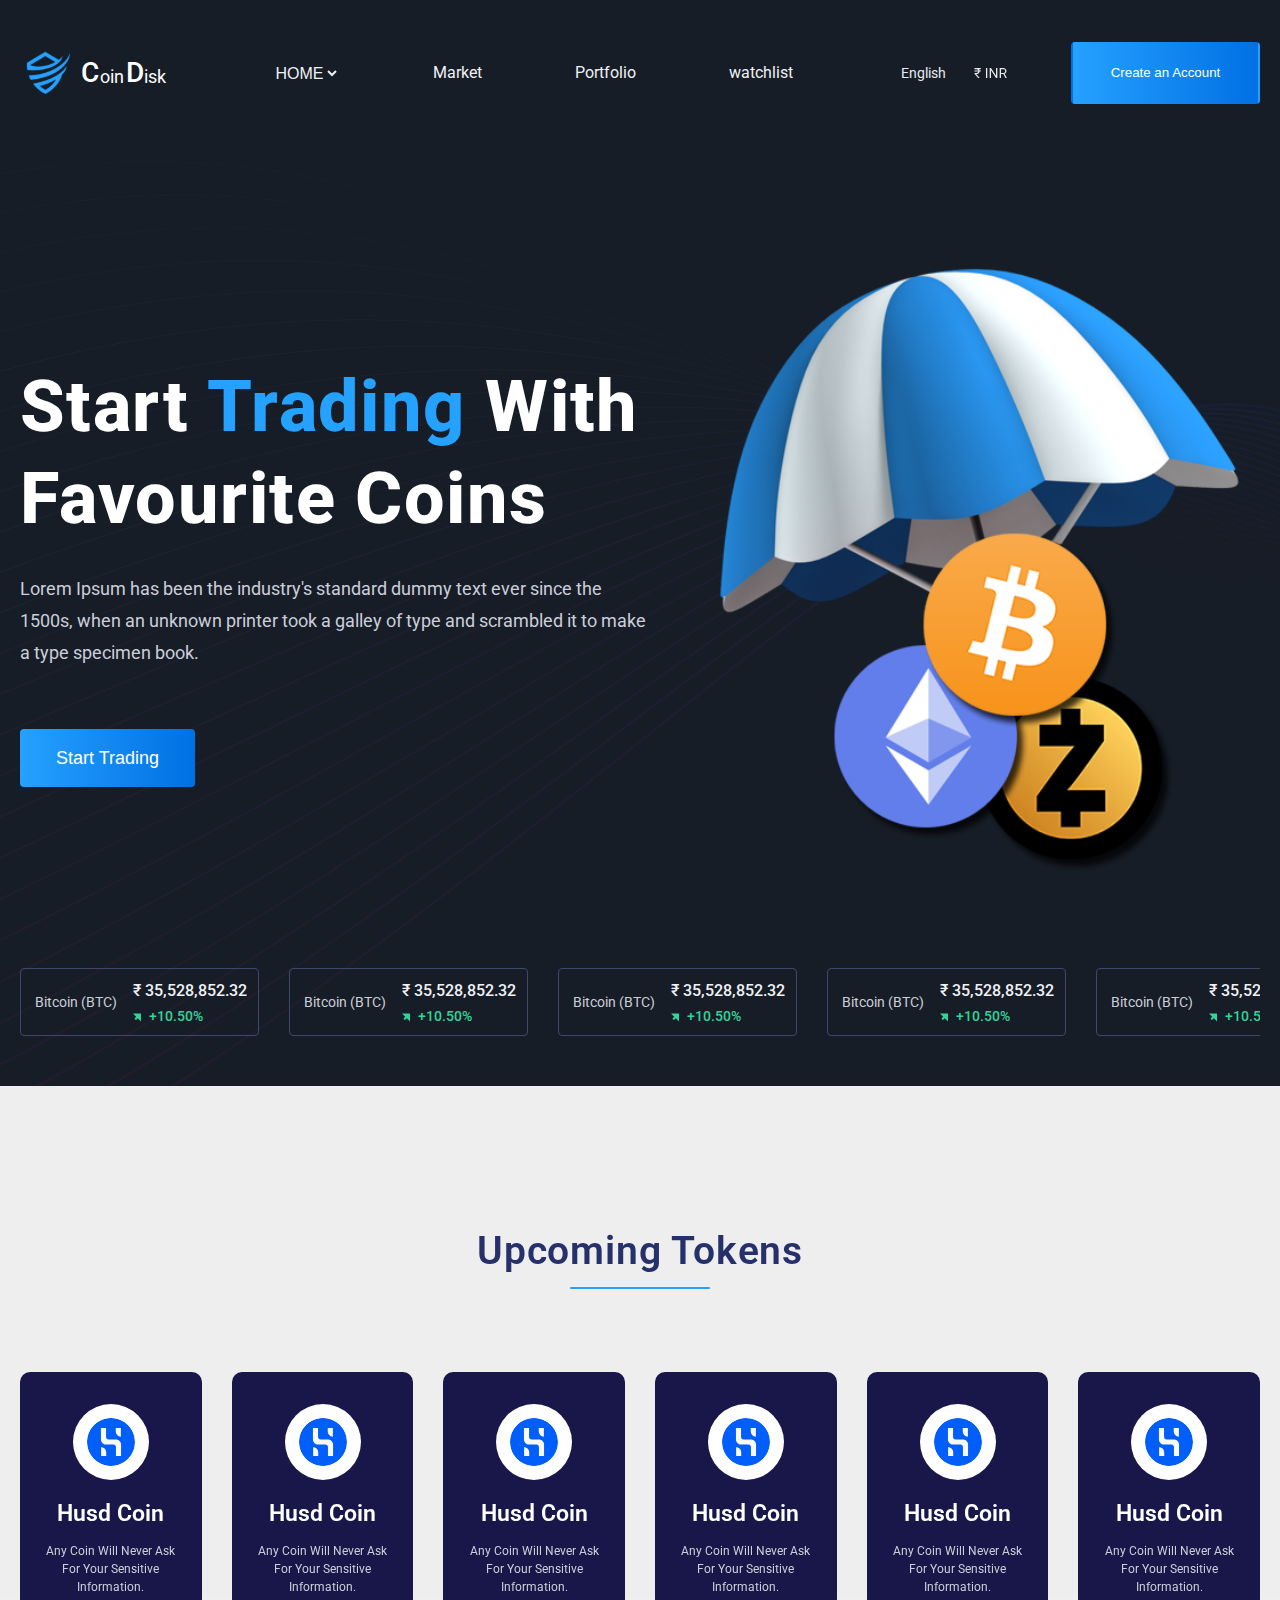
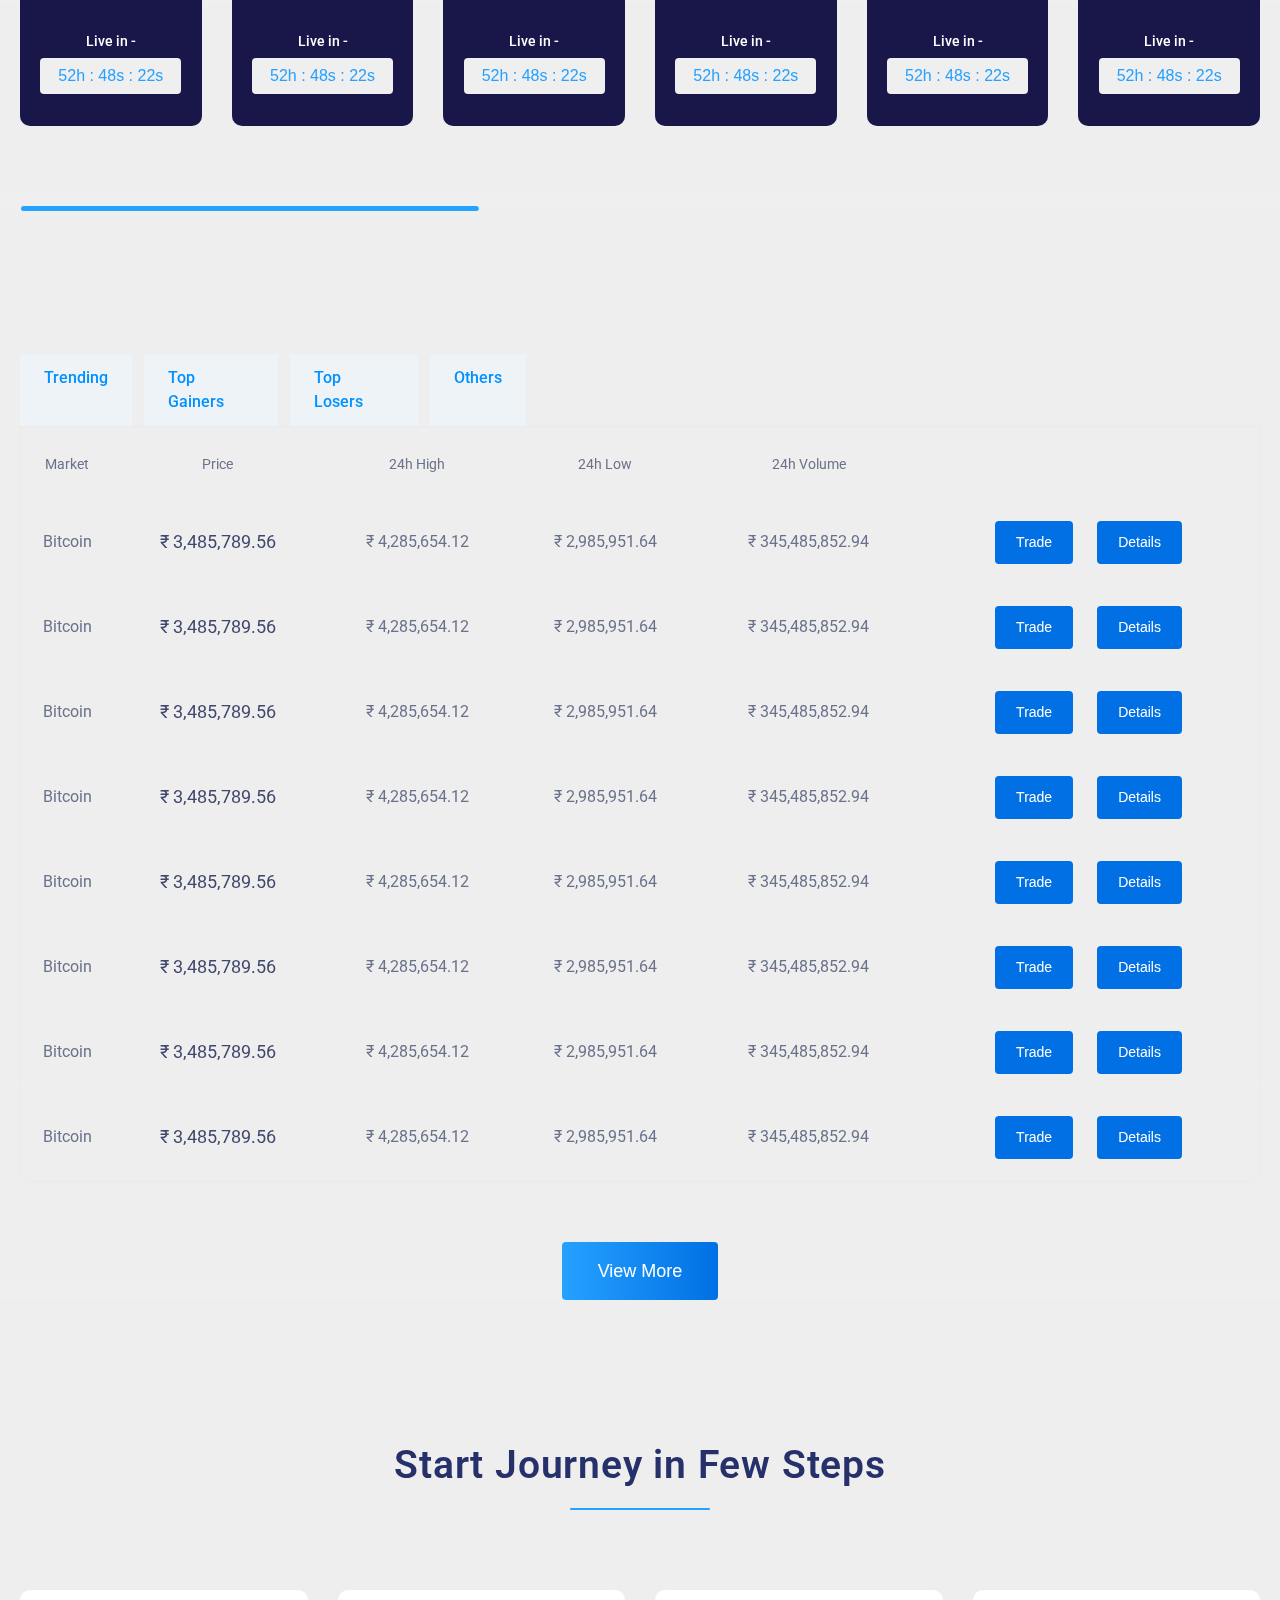
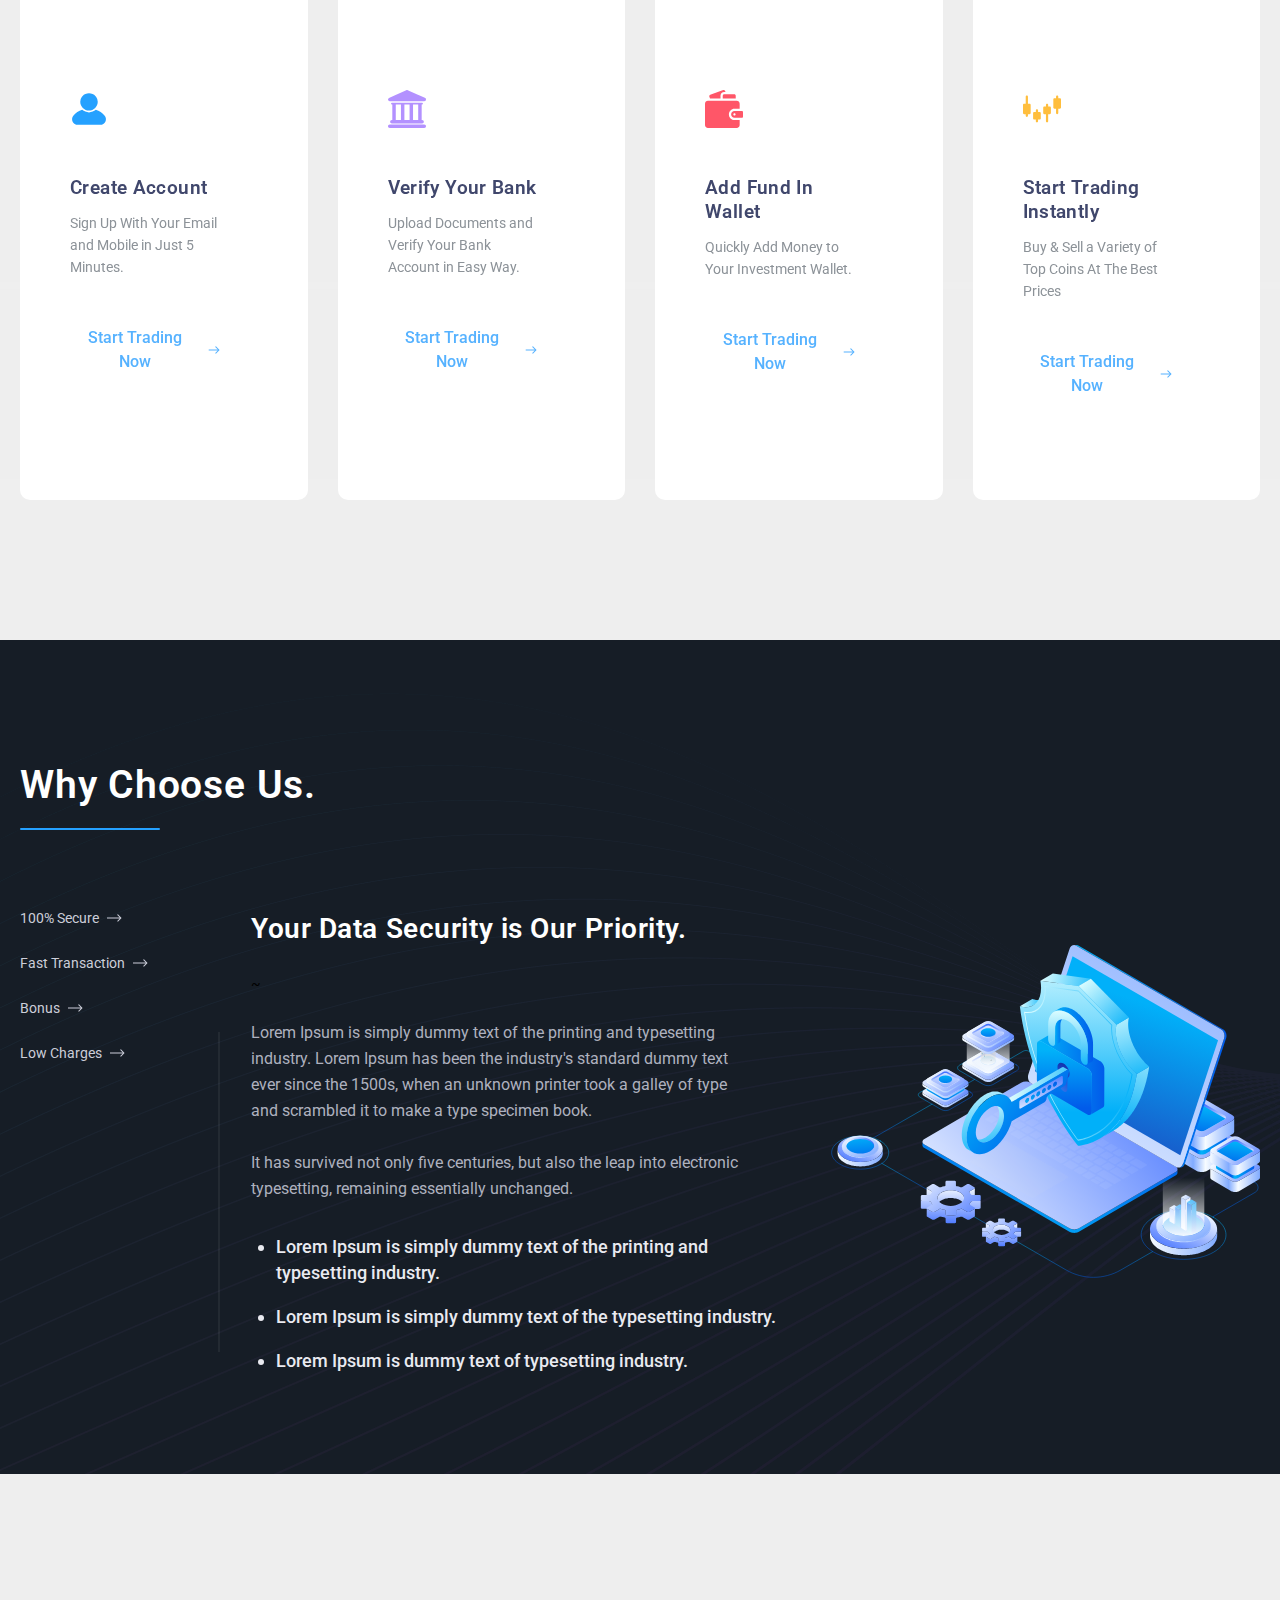
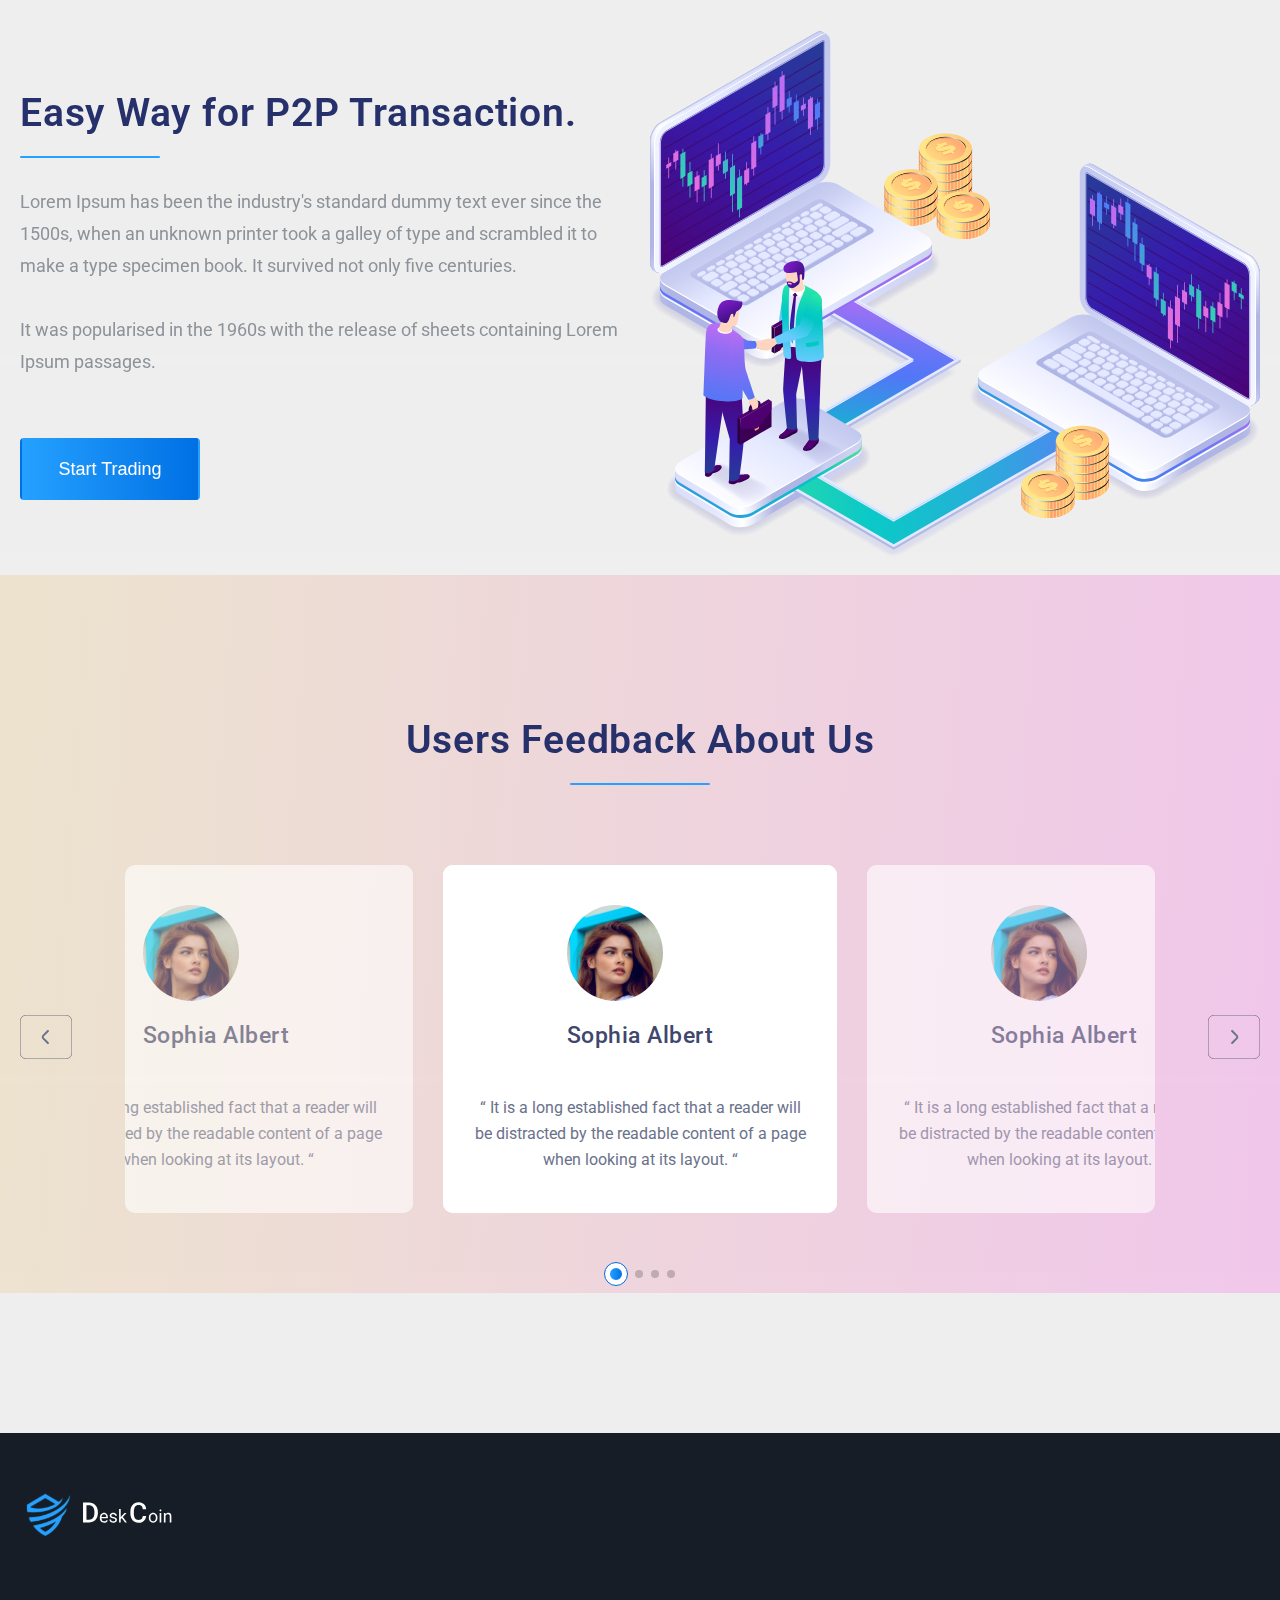
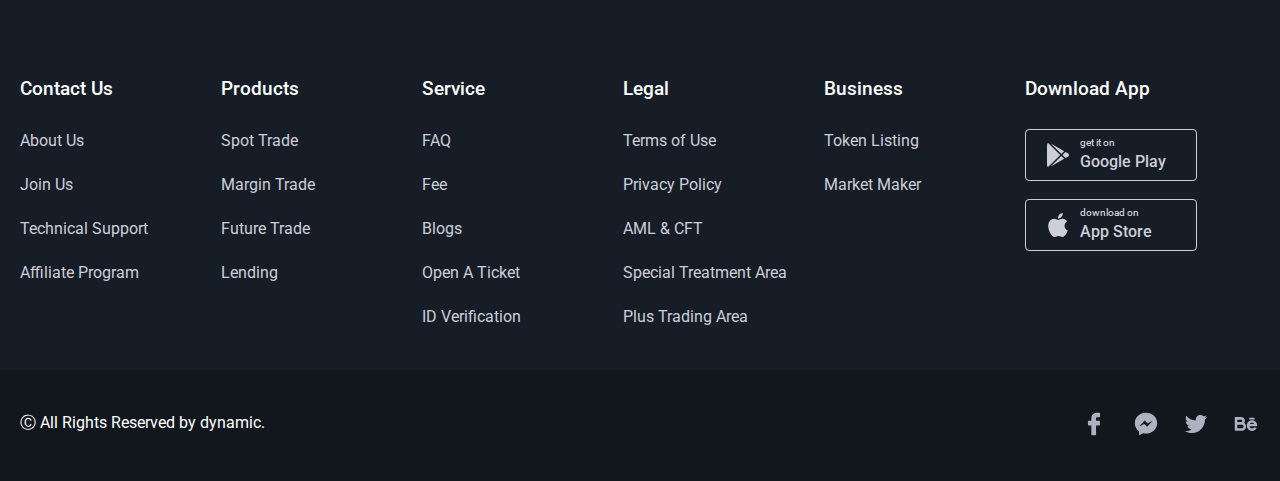
<file: index.html>
<!DOCTYPE html>
<html lang="en">
  <head>
    <meta charset="UTF-8" />
    <meta name="viewport" content="width=device-width, initial-scale=1.0" />
    <title>coin disk</title>
    <link rel="stylesheet" href="./style.css" />
    <link rel="icon" href="./images/coindisk-logo.svg" />
    <link rel="preconnect" href="https://fonts.googleapis.com" />
    <link rel="preconnect" href="https://fonts.gstatic.com" crossorigin />
    <link
      href="https://fonts.googleapis.com/css2?family=Roboto:ital,wght@0,100;0,300;0,400;0,500;0,700;0,900;1,100;1,300;1,400;1,500;1,700;1,900&display=swap"
      rel="stylesheet"
    />
    <link
      rel="stylesheet"
      href="https://cdn.jsdelivr.net/npm/swiper@11/swiper-bundle.min.css"
    />
  </head>

  <body>
    <div class="maincontainer">
      <div class="mainbackground">
        <section class="header">
          <div class="container">
            <nav class="headercontent">
              <div class="logo-frame">
                <div class="logoframe">
                  <img src="./images/coindisk-logo.svg" alt="image" />
                  <div class="logotext">
                    <div class="logotext00">
                      <p class="logotext01">C</p>
                      <p class="logotext1">oin</p>
                    </div>
                    <div class="logotext00">
                      <p class="logotext01">D</p>
                      <p class="logotext1">isk</p>
                    </div>
                  </div>
                </div>
              </div>

              <div class="logo">
                <select class="home-icon" id="HOME">
                  <option value="HOME">HOME</option>
                  <option value="saab">A</option>
                  <option value="opel">B</option>
                  <option value="audi">C</option>
                </select>
                <a href="#">Market</a>
                <a href="#">Portfolio</a>
                <a href="#">watchlist</a>
              </div>
              <div class="Users">
                <div class="currency">
                  <p class="currency-name">English</p>
                  <img
                    class="currency-name1"
                    src="./images/₹ INR.svg"
                    alt="INRlogo"
                  />
                </div>
                <button class="creatbutton">Create an Account</button>
              </div>

              <div class="sidemenubar">
                <img
                  class="search"
                  src="./images/search-icon.svg"
                  alt="search"
                />
                <div class="group70icon">
                  <img
                    class="group70"
                    src="./images/Component 5.svg"
                    alt="Component"
                  />
                </div>
              </div>
            </nav>
          </div>
        </section>
      </div>

      <!-- maintext ------------------------------------------------------------------------------------------------------------------>

      <div class="container">
        <div class="maincontant">
          <div class="heading1">
            <div class="textmain">
              <div class="text00">
                <p class="text01">
                  Start <span class="trading">Trading</span> With Favourite
                  Coins
                </p>
                <p class="text02">
                  Lorem Ipsum has been the industry's standard dummy text ever
                  since the 1500s, when an unknown printer took a galley of type
                  and scrambled it to make a type specimen book.
                </p>
                <div class="text02responsive">
                  <p>
                    Lorem Ipsum has been the industry's standard dummy text ever
                    since the 1500s, when an unknown printer took a galley.
                  </p>
                </div>
              </div>
              <div class="CTA1">
                <button class="ctastart">Start Trading</button>
              </div>
            </div>
            <div class="pngegg">
              <img src="./images/main-photo.svg" alt="photo" />
            </div>
          </div>
        </div>
      </div>

      <!-- bitcoin --------------------------------------------------------------------------------------------------->

      <div class="container">
        <div class="cards">
          <div class="cardmain">
            <p class="Tbitcoin">Bitcoin (BTC)</p>
            <div class="frame">
              <p class="amount">₹ 35,528,852.32</p>
              <div class="frame1">
                <div class="CombinedShape">
                  <img src="./images/Combined Shape.svg" alt="CombinedShape" />
                </div>
                <div class="text000">
                  <p class="text12">+10.50%</p>
                </div>
              </div>
            </div>
          </div>

          <div class="cardmain">
            <p class="Tbitcoin">Bitcoin (BTC)</p>
            <div class="frame">
              <p class="amount">₹ 35,528,852.32</p>
              <div class="frame1">
                <div class="CombinedShape">
                  <img src="./images/Combined Shape.svg" alt="CombinedShape" />
                </div>
                <div class="text000">
                  <p class="text12">+10.50%</p>
                </div>
              </div>
            </div>
          </div>

          <div class="cardmain">
            <p class="Tbitcoin">Bitcoin (BTC)</p>
            <div class="frame">
              <p class="amount">₹ 35,528,852.32</p>
              <div class="frame1">
                <div class="CombinedShape">
                  <img src="./images/Combined Shape.svg" alt="CombinedShape" />
                </div>
                <div class="text000">
                  <p class="text12">+10.50%</p>
                </div>
              </div>
            </div>
          </div>

          <div class="cardmain">
            <p class="Tbitcoin">Bitcoin (BTC)</p>
            <div class="frame">
              <p class="amount">₹ 35,528,852.32</p>
              <div class="frame1">
                <div class="CombinedShape">
                  <img src="./images/Combined Shape.svg" alt="CombinedShape" />
                </div>
                <div class="text000">
                  <p class="text12">+10.50%</p>
                </div>
              </div>
            </div>
          </div>

          <div class="cardmain">
            <p class="Tbitcoin">Bitcoin (BTC)</p>
            <div class="frame">
              <p class="amount">₹ 35,528,852.32</p>
              <div class="frame1">
                <div class="CombinedShape">
                  <img src="./images/Combined Shape.svg" alt="CombinedShape" />
                </div>
                <div class="text000">
                  <p class="text12">+10.50%</p>
                </div>
              </div>
            </div>
          </div>

          <div class="cardmain">
            <p class="Tbitcoin">Bitcoin (BTC)</p>
            <div class="frame">
              <p class="amount">₹ 35,528,852.32</p>
              <div class="frame1">
                <div class="CombinedShape">
                  <img src="./images/Combined Shape.svg" alt="CombinedShape" />
                </div>
                <div class="text000">
                  <p class="text12">+10.50%</p>
                </div>
              </div>
            </div>
          </div>
        </div>
      </div>
    </div>

    <!-- upcoming ---------------------------------------------------------------------------------------------------------->

    <div class="contant">
      <div class="container">
        <div class="headtext">
          <p class="upcomingtext">Upcoming Tokens</p>
          <img class="upline" src="./images/Line87.svg" alt="line87" />
        </div>
        <div class="cards1">
          <div class="bgphoto">
            <div class="cardsinformation">
              <img
                class="card-logo"
                src="./images/./cards-logo.svg"
                alt="card-logo"
              />
              <div class="husd-coin">
                <p class="husd-coin-head">Husd Coin</p>
                <p class="husd-coin-text">
                  Any Coin Will Never Ask For Your Sensitive Information.
                </p>
              </div>
            </div>
            <div class="live">
              <p class="textlive">Live in -</p>
              <button class="time">52h : 48s : 22s</button>
            </div>
          </div>

          <div class="bgphoto">
            <div class="cardsinformation">
              <img
                class="card-logo"
                src="./images/cards-logo.svg"
                alt="card-logo"
              />
              <div class="husd-coin">
                <p class="husd-coin-head">Husd Coin</p>
                <p class="husd-coin-text">
                  Any Coin Will Never Ask For Your Sensitive Information.
                </p>
              </div>
            </div>
            <div class="live">
              <p class="textlive">Live in -</p>
              <button class="time">52h : 48s : 22s</button>
            </div>
          </div>

          <div class="bgphoto">
            <div class="cardsinformation">
              <img
                class="card-logo"
                src="./images/cards-logo.svg"
                alt="card-logo"
              />
              <div class="husd-coin">
                <p class="husd-coin-head">Husd Coin</p>
                <p class="husd-coin-text">
                  Any Coin Will Never Ask For Your Sensitive Information.
                </p>
              </div>
            </div>
            <div class="live">
              <p class="textlive">Live in -</p>
              <button class="time">52h : 48s : 22s</button>
            </div>
          </div>

          <div class="bgphoto">
            <div class="cardsinformation">
              <img
                class="card-logo"
                src="./images/cards-logo.svg"
                alt="card-logo"
              />
              <div class="husd-coin">
                <p class="husd-coin-head">Husd Coin</p>
                <p class="husd-coin-text">
                  Any Coin Will Never Ask For Your Sensitive Information.
                </p>
              </div>
            </div>
            <div class="live">
              <p class="textlive">Live in -</p>
              <button class="time">52h : 48s : 22s</button>
            </div>
          </div>

          <div class="bgphoto">
            <div class="cardsinformation">
              <img
                class="card-logo"
                src="./images/cards-logo.svg"
                alt="card-logo"
              />
              <div class="husd-coin">
                <p class="husd-coin-head">Husd Coin</p>
                <p class="husd-coin-text">
                  Any Coin Will Never Ask For Your Sensitive Information.
                </p>
              </div>
            </div>
            <div class="live">
              <p class="textlive">Live in -</p>
              <button class="time">52h : 48s : 22s</button>
            </div>
          </div>

          <div class="bgphoto">
            <div class="cardsinformation">
              <img
                class="card-logo"
                src="./images/cards-logo.svg"
                alt="card-logo"
              />
              <div class="husd-coin">
                <p class="husd-coin-head">Husd Coin</p>
                <p class="husd-coin-text">
                  Any Coin Will Never Ask For Your Sensitive Information.
                </p>
              </div>
            </div>
            <div class="live">
              <p class="textlive">Live in -</p>
              <button class="time">52h : 48s : 22s</button>
            </div>
          </div>
        </div>

        <img class="slider-icon" src="./images/Slider.svg" alt="" />
      </div>
    </div>

    <!-- trending ---------------------------------------------------------------------------------------------------------->

    <div class="contant">
      <div class="container">
        <div class="titles">
          <div class="title1">
            <p>Trending</p>
          </div>
          <div class="title1">
            <p>Top Gainers</p>
          </div>
          <div class="title1">
            <p>Top Losers</p>
          </div>
          <div class="title01">
            <p>Others</p>
          </div>
        </div>

        <table class="maintext">
          <tr class="tablecard1">
            <th class="heading01">Market</th>
            <th class="heading01">Price</th>
            <th class="heading01">24h High</th>
            <th class="heading01">24h Low</th>
            <th class="heading01">24h Volume</th>
          </tr>

          <tr class="tablecards">
            <td class="bitcoin">Bitcoin</td>
            <td class="data-price">₹ 3,485,789.56</td>
            <td class="data-24h">₹ 4,285,654.12</td>
            <td class="data-low">₹ 2,985,951.64</td>
            <td class="data-volume">₹ 345,485,852.94</td>
            <td class="buttons">
              <button class="tradebutton">Trade</button>
              <button class="Detailsbutton">Details</button>
            </td>
          </tr>

          <tr class="tablecards">
            <td class="bitcoin">Bitcoin</td>
            <td class="data-price">₹ 3,485,789.56</td>
            <td class="data-24h">₹ 4,285,654.12</td>
            <td class="data-low">₹ 2,985,951.64</td>
            <td class="data-volume">₹ 345,485,852.94</td>
            <td class="buttons">
              <button class="tradebutton">Trade</button>
              <button class="Detailsbutton">Details</button>
            </td>
          </tr>

          <tr class="tablecards">
            <td class="bitcoin">Bitcoin</td>
            <td class="data-price">₹ 3,485,789.56</td>
            <td class="data-24h">₹ 4,285,654.12</td>
            <td class="data-low">₹ 2,985,951.64</td>
            <td class="data-volume">₹ 345,485,852.94</td>
            <td class="buttons">
              <button class="tradebutton">Trade</button>
              <button class="Detailsbutton">Details</button>
            </td>
          </tr>

          <tr class="tablecards">
            <td class="bitcoin">Bitcoin</td>
            <td class="data-price">₹ 3,485,789.56</td>
            <td class="data-24h">₹ 4,285,654.12</td>
            <td class="data-low">₹ 2,985,951.64</td>
            <td class="data-volume">₹ 345,485,852.94</td>
            <td class="buttons">
              <button class="tradebutton">Trade</button>
              <button class="Detailsbutton">Details</button>
            </td>
          </tr>

          <tr class="tablecards">
            <td class="bitcoin">Bitcoin</td>
            <td class="data-price">₹ 3,485,789.56</td>
            <td class="data-24h">₹ 4,285,654.12</td>
            <td class="data-low">₹ 2,985,951.64</td>
            <td class="data-volume">₹ 345,485,852.94</td>
            <td class="buttons">
              <button class="tradebutton">Trade</button>
              <button class="Detailsbutton">Details</button>
            </td>
          </tr>

          <tr class="tablecards">
            <td class="bitcoin">Bitcoin</td>
            <td class="data-price">₹ 3,485,789.56</td>
            <td class="data-24h">₹ 4,285,654.12</td>
            <td class="data-low">₹ 2,985,951.64</td>
            <td class="data-volume">₹ 345,485,852.94</td>
            <td class="buttons">
              <button class="tradebutton">Trade</button>
              <button class="Detailsbutton">Details</button>
            </td>
          </tr>

          <tr class="tablecards">
            <td class="bitcoin">Bitcoin</td>
            <td class="data-price">₹ 3,485,789.56</td>
            <td class="data-24h">₹ 4,285,654.12</td>
            <td class="data-low">₹ 2,985,951.64</td>
            <td class="data-volume">₹ 345,485,852.94</td>
            <td class="buttons">
              <button class="tradebutton">Trade</button>
              <button class="Detailsbutton">Details</button>
            </td>
          </tr>

          <tr class="tablecards">
            <td class="bitcoin">Bitcoin</td>
            <td class="data-price">₹ 3,485,789.56</td>
            <td class="data-24h">₹ 4,285,654.12</td>
            <td class="data-low">₹ 2,985,951.64</td>
            <td class="data-volume">₹ 345,485,852.94</td>
            <td class="buttons">
              <button class="tradebutton">Trade</button>
              <button class="Detailsbutton">Details</button>
            </td>
          </tr>
        </table>

        <table style="width: 100%" class="maintext-res">
          <tr>
            <th class="heading01">Name/Price</th>
            <th class="heading01">24h Change</th>
            <th class="heading01">24h Volume</th>
          </tr>

          <tr class="tablecards1">
            <td class="price-update">
              <div class="bitcoin">Bitcoin</div>
              <div class="data-name">₹ 3,485,789.56</div>
            </td>
            <td class="data-24h">₹ 4,285,654.12</td>
            <td class="data-volume">₹ 36,485,852.94</td>
          </tr>

          <tr class="tablecards1">
            <td class="price-update">
              <div class="bitcoin">Bitcoin</div>
              <div class="data-name">₹ 3,485,789.56</div>
            </td>
            <td class="data-24h">₹ 4,285,654.12</td>
            <td class="data-volume">₹ 36,485,852.94</td>
          </tr>

          <tr class="tablecards1">
            <td class="price-update">
              <div class="bitcoin">Bitcoin</div>
              <div class="data-name">₹ 3,485,789.56</div>
            </td>
            <td class="data-24h">₹ 4,285,654.12</td>
            <td class="data-volume">₹ 36,485,852.94</td>
          </tr>

          <tr class="tablecards1">
            <td class="price-update">
              <div class="bitcoin">Bitcoin</div>
              <div class="data-name">₹ 3,485,789.56</div>
            </td>
            <td class="data-24h">₹ 4,285,654.12</td>
            <td class="data-volume">₹ 36,485,852.94</td>
          </tr>

          <tr class="tablecards1">
            <td class="price-update">
              <div class="bitcoin">Bitcoin</div>
              <div class="data-name">₹ 3,485,789.56</div>
            </td>
            <td class="data-24h">₹ 4,285,654.12</td>
            <td class="data-volume">₹ 36,485,852.94</td>
          </tr>

          <tr class="tablecards1">
            <td class="price-update">
              <div class="bitcoin">Bitcoin</div>
              <div class="data-name">₹ 3,485,789.56</div>
            </td>
            <td class="data-24h">₹ 4,285,654.12</td>
            <td class="data-volume">₹ 36,485,852.94</td>
          </tr>

          <tr class="tablecards1">
            <td class="price-update">
              <div class="bitcoin">Bitcoin</div>
              <div class="data-name">₹ 3,485,789.56</div>
            </td>
            <td class="data-24h">₹ 4,285,654.12</td>
            <td class="data-volume">₹ 36,485,852.94</td>
          </tr>

          <tr class="tablecards1">
            <td class="price-update">
              <div class="bitcoin">Bitcoin</div>
              <div class="data-name">₹ 3,485,789.56</div>
            </td>
            <td class="data-24h">₹ 4,285,654.12</td>
            <td class="data-volume">₹ 36,485,852.94</td>
          </tr>
        </table>

        <div class="viewbutton">
          <button class="viewmore">View More</button>
        </div>
      </div>
    </div>

    <!-- startjourney ---------------------------------------------------------------------------------------------------->

    <div class="contant">
      <div class="container">
        <div class="steps">
          <p class="step">Start Journey in Few Steps</p>
          <img class="step2" src="./images/Line87.svg" alt="line87" />
        </div>
        <div class="crad01">
          <div class="frame01">
            <div class="frame362">
              <img class="heroimg" src="./images/contact-icon.svg" alt="icon" />
              <div class="Creat">
                <div>
                  <p class="creatacount">Create Account</p>
                  <p class="creatacount1">Create Account</p>
                </div>
                <div>
                  <p class="sign">
                    Sign Up With Your Email and Mobile in Just 5 Minutes.
                  </p>
                </div>
              </div>
              <div class="starttrading">
                <p class="starttrading01">Start Trading Now</p>
                <img class="icon84" src="./images/Line84.svg" alt="icon" />
              </div>
            </div>
          </div>

          <div class="frame01">
            <div class="frame362">
              <img class="heroimg" src="./images/bank-icon.svg" alt="icon" />
              <div class="Creat">
                <p class="creatacount">Verify Your Bank</p>
                <p class="creatacount1">Verify Bank</p>
                <div>
                  <p class="sign">
                    Upload Documents and Verify Your Bank Account in Easy Way.
                  </p>
                </div>
              </div>
              <div class="starttrading">
                <p class="starttrading01">Start Trading Now</p>
                <img class="icon84" src="./images/Line84.svg" alt="icon" />
              </div>
            </div>
          </div>

          <div class="frame01">
            <div class="frame362">
              <img class="heroimg" src="./images/wallet-icon.svg" alt="icon" />
              <div class="Creat">
                <p class="creatacount">Add Fund In Wallet</p>
                <p class="creatacount1">Add Fund</p>
                <div>
                  <p class="sign">
                    Quickly Add Money to Your Investment Wallet.
                  </p>
                </div>
              </div>
              <div class="starttrading">
                <p class="starttrading01">Start Trading Now</p>
                <img class="icon84" src="./images/Line84.svg" alt="icon" />
              </div>
            </div>
          </div>

          <div class="frame01">
            <div class="frame362">
              <img
                class="heroimg"
                src="./images/jwellers-icon.svg"
                alt="icon"
              />
              <div class="Creat">
                <p class="creatacount">Start Trading Instantly</p>
                <p class="creatacount1">Start Trading</p>
                <div>
                  <p class="sign">
                    Buy & Sell a Variety of Top Coins At The Best Prices
                  </p>
                </div>
              </div>
              <div class="starttrading">
                <p class="starttrading01">Start Trading Now</p>
                <img class="icon84" src="./images/Line84.svg" alt="icon" />
              </div>
            </div>
          </div>
        </div>
      </div>
    </div>

    <!-- why choose us --------------------------------------------------------------------------------------->
    <div class="contant02">
      <div class="container">
        <div class="header1">
          <p class="header-name">Why Choose Us.</p>
          <img src="./images/Line87.svg" alt="line87" />
        </div>

        <div class="cards02">
          <div class="advertize">
            <div class="asd01">
              <p class="ad1">100% Secure</p>
              <img class="arrowkey" src="./images/Line85.svg" alt="line85" />
            </div>
            <div class="asd01">
              <p class="ad1">Fast Transaction</p>
              <img class="arrowkey" src="./images/Line85.svg" alt="line85" />
            </div>
            <div class="asd01">
              <p class="ad1">Bonus</p>
              <img class="arrowkey" src="./images/Line85.svg" alt="line85" />
            </div>
            <div class="asd01">
              <p class="0ad1">Low Charges</p>
              <img class="arrowkey" src="./images/Line85.svg" alt="line85" />
            </div>
          </div>
          <img class="line86" src="./images/Line86.svg" alt="line86" />
          <div class="newitem">
            <div class="cardtext">
              <div class="cardheading">
                <p class="cardhead">Your Data Security is Our Priority.</p>
                ~
                <p class="cardimfo">
                  Lorem Ipsum is simply dummy text of the printing and
                  typesetting industry. Lorem Ipsum has been the industry's
                  standard dummy text ever since the 1500s, when an unknown
                  printer took a galley of type and scrambled it to make a type
                  specimen book. <br /><br />
                  It has survived not only five centuries, but also the leap
                  into electronic typesetting, remaining essentially unchanged.
                </p>

                <p class="cardimfo1">
                  Lorem Ipsum is simply dummy text of the printing and industry.
                  Lorem Ipsum has been the industry's standard text ever since
                  the 1500s. <br /><br />
                  It has survived not only five centuries, but also the leap
                  into electronic typesetting, essentially unchanged.
                </p>
              </div>
              <div class="cardimportant">
                <ul class="textlorem">
                  <li>
                    Lorem Ipsum is simply dummy text of the printing and
                    typesetting industry.
                  </li>
                </ul>
                <ul class="textlorem">
                  <li>
                    Lorem Ipsum is simply dummy text of the typesetting
                    industry.
                  </li>
                </ul>
                <ul class="textlorem">
                  <li>Lorem Ipsum is dummy text of typesetting industry.</li>
                </ul>

                <ul class="textlorem1">
                  <li>
                    Lorem Ipsum is simply dummy text of the printing and
                    typesetting industry.
                  </li>
                </ul>
                <ul class="textlorem1">
                  <li>
                    Lorem Ipsum is simply dummy text of the typesetting
                    industry.
                  </li>
                </ul>
                <ul class="textlorem1">
                  <li>Lorem Ipsum is dummy text of typesetting industry.</li>
                </ul>
              </div>
            </div>
            <div>
              <img
                class="data-secourity"
                src="./images/secourity-icon.svg"
                alt="data-secourity"
              />
            </div>
          </div>
        </div>
      </div>
    </div>
    <!-- CTa ------------------------------------------------------------------------------------------>

    <div class="contant">
      <div class="container">
        <div class="CTA00">
          <div class="cta01">
            <div class="ctatext">
              <div class="ctaheading">
                <p class="ctahead">Easy Way for P2P Transaction.</p>
                <img class="ctaline87" src="./images/Line87.svg" alt="line87" />
              </div>
              <div class="ctatext1">
                <p class="ctatext01">
                  Lorem Ipsum has been the industry's standard dummy text ever
                  since the 1500s, when an unknown printer took a galley of type
                  and scrambled it to make a type specimen book. It survived not
                  only five centuries. <br />
                  <br />
                  It was popularised in the 1960s with the release of sheets
                  containing Lorem Ipsum passages.
                </p>
              </div>
            </div>
            <button class="ctabutton">Start Trading</button>
          </div>
          <img class="Ctaphoto" src="./images/transaction.svg" alt="Ctaphoto" />
        </div>
      </div>
    </div>

    <!-- testimonials ------------------------------------------------------------------------------------------------->

    <div class="contant01">
      <div class="container">
        <div class="Testimonialsheading">
          <p class="Testimonialshead">Users Feedback About Us</p>
          <img class="sidebarline" src="./images/Line87.svg" alt="line87" />
        </div>
        <div class="cardsphotos">
          <!-- Swiper -->
          <div class="pre-button">
            <img
              class="pre-button"
              src="./images/leftButton.svg"
              alt="pre-button"
            />
          </div>
          <div class="swiper mySwiper">
            <div class="swiper-wrapper">
              <div class="swiper-slide">
                <div class="cards-main1">
                  <div class="hero-photo">
                    <img
                      class="user-img"
                      src="./images/User-hero.svg"
                      alt="User-hero"
                    />
                    <p class="sophia-text">Sophia Albert</p>
                  </div>
                  <p class="cards-info">
                    “ It is a long established fact that a reader will be
                    distracted by the readable content of a page when looking at
                    its layout. “
                  </p>
                </div>
              </div>
              <div class="swiper-slide">
                <div class="cards-main1">
                  <div class="hero-photo">
                    <img
                      class="user-img"
                      src="./images/User-hero.svg"
                      alt="User-hero"
                    />
                    <p class="sophia-text">Sophia Albert</p>
                  </div>
                  <p class="cards-info">
                    “ It is a long established fact that a reader will be
                    distracted by the readable content of a page when looking at
                    its layout. “
                  </p>
                </div>
              </div>
              <div class="swiper-slide">
                <div class="cards-main1">
                  <div class="hero-photo">
                    <img
                      class="user-img"
                      src="./images/User-hero.svg"
                      alt="User-hero"
                    />
                    <p class="sophia-text">Sophia Albert</p>
                  </div>
                  <p class="cards-info">
                    “ It is a long established fact that a reader will be
                    distracted by the readable content of a page when looking at
                    its layout. “
                  </p>
                </div>
              </div>
              <div class="swiper-slide">
                <div class="cards-main1">
                  <div class="hero-photo">
                    <img
                      class="user-img"
                      src="./images/User-hero.svg"
                      alt="User-hero"
                    />
                    <p class="sophia-text">Sophia Albert</p>
                  </div>
                  <p class="cards-info">
                    “ It is a long established fact that a reader will be
                    distracted by the readable content of a page when looking at
                    its layout. “
                  </p>
                </div>
              </div>
            </div>
          </div>
          <div class="pre-button1">
            <img
              class="pre-button1"
              src="./images/rightButton.svg"
              alt="pre-button"
            />
          </div>
          <div class="swiper-pagination"></div>
        </div>
      </div>
    </div>

    <!-- footer ---------------------------------------------------------------->

    <div class="contant2">
      <div class="container">
        <div class="footer">
          <div class="footerhead">
            <img src="./images/coindisk-logo.svg" alt="image" />
            <div class="logotext">
              <div>
                <img src="./images/Group 341.svg" alt="text" />
              </div>
              <div>
                <img src="./images/Group 342.svg" alt="text" />
              </div>
            </div>
          </div>
        </div>
        <div class="informations">
          <div class="information01">
            <p class="texthead1">Contact Us</p>
            <div class="information2">
              <p class="text1">About Us</p>
              <p class="text1">Join Us</p>
              <p class="text1">Technical Support</p>
              <p class="text1">Affiliate Program</p>
            </div>
          </div>

          <div class="information02">
            <p class="texthead1">Products</p>
            <div class="information3">
              <p class="text1">Spot Trade</p>
              <p class="text1">Margin Trade</p>
              <p class="text1">Future Trade</p>
              <p class="text1">Lending</p>
            </div>
          </div>

          <div class="information03">
            <p class="texthead1">Service</p>
            <div class="information4">
              <p class="text1">FAQ</p>
              <p class="text1">Fee</p>
              <p class="text1">Blogs</p>
              <p class="text1">Open A Ticket</p>
              <p class="text1">ID Verification</p>
            </div>
          </div>

          <div class="information04">
            <p class="texthead1">Legal</p>
            <div class="information5">
              <p class="text1">Terms of Use</p>
              <p class="text1">Privacy Policy</p>
              <p class="text1">AML & CFT</p>
              <p class="text1">Special Treatment Area</p>
              <p class="text1">Plus Trading Area</p>
            </div>
          </div>

          <div class="information05">
            <p class="texthead1">Business</p>
            <div class="information6">
              <p class="text1">Token Listing</p>
              <p class="text1">Market Maker</p>
            </div>
          </div>

          <div class="information06">
            <p class="texthead1">Download App</p>
            <div class="information7">
              <div class="download1">
                <div class="playstore">
                  <img
                    class="playstorephoto"
                    src="./images/playstore-icon.svg"
                    alt="playstore-icon"
                  />
                  <div class="playtext">
                    <p class="playtext1">get it on</p>
                    <p class="playtext2">Google Play</p>
                  </div>
                </div>
              </div>

              <div class="download1">
                <div class="playstore">
                  <img
                    class="playstorephoto"
                    src="./images/apple-icon.svg"
                    alt="apple-icon"
                  />
                  <div class="playtext">
                    <p class="playtext1">download on</p>
                    <p class="playtext2">App Store</p>
                  </div>
                </div>
              </div>
            </div>
          </div>
        </div>

        <div class="information06-res">
          <p class="texthead1">Download App</p>
          <div class="information7-res">
            <div class="download-1">
              <a
                href="https://play.google.com/store/games?hl=en"
                target="_blank"
              >
                <div class="playstore">
                  <img
                    class="playstorephoto"
                    src="./images/playstore-icon.svg"
                    alt="playstore-icon"
                  />
                  <div class="playtext">
                    <p class="playtext1">get it on</p>
                    <p class="playtext2">Google Play</p>
                  </div>
                </div>
              </a>
            </div>

            <div class="download-1">
              <a href="https://www.apple.com/in/app-store/">
                <div class="playstore">
                  <img src="./images/apple-icon.svg" alt="apple-icon" />
                  <div class="playtext">
                    <p class="playtext1">download on</p>
                    <p class="playtext2">App Store</p>
                  </div>
                </div>
              </a>
            </div>
          </div>
        </div>
      </div>
    </div>

    <!-- copyright -------------------------------------------------------------------------------->

    <div class="contant3">
      <div class="container">
        <div class="allright">
          <p class="allrighttext">Ⓒ All Rights Reserved by dynamic.</p>
          <div class="icons">
            <a href="https://www.facebook.com/login/" target="_blank"
              ><img src="./images/facebook-Icons.svg" alt="facebook-Icons"
            /></a>
            <a href="https://www.messenger.com/" target="_blank"
              ><img src="./images/messanger-icon.svg" alt="messanger-icon"
            /></a>
            <a href="https://www.inaturalist.org/" target="_blank"
              ><img src="./images/twitter-icon.svg" alt="twitter-icon"
            /></a>
            <a
              href="https://pimberly.com/blog/best-colors-for-ecommerce-websites/"
              target="_blank"
              ><img src="./images/Be-icon.svg" alt="Be-icon"
            /></a>
          </div>
        </div>
      </div>
    </div>

    <!-- Swiper JS -->
    <script src="https://cdn.jsdelivr.net/npm/swiper@11/swiper-bundle.min.js"></script>

    <!-- Initialize Swiper -->
    <script>
      var swiper = new Swiper(".mySwiper", {
        slidesPerView: 3,
        spaceBetween: 30,
        loop: true,
        autoplay: {
          delay: 1500,
          disableOnInteraction: false,
        },
        pagination: {
          el: ".swiper-pagination",
          clickable: true,
        },
        navigation: {
          nextEl: ".pre-button1",
          prevEl: ".pre-button",
        },

        KeyboardEvent: true,
        centeredSlides: true,
        MouseEvent: true,
        breakpoints: {
          1024: {
            slidesPerView: 2.5,
          },
          650: {
            slidesPerView: 2,
          },
          0: {
            slidesPerView: 1,
          },
        },
      });
    </script>
  </body>
</html>
</file>
<file: style.css>
* {
    padding: 0%;
    margin: 0%;
    box-sizing: border-box;
}

body {
    font-family: "Roboto", sans-serif;
    position: relative;
    height: 100%;
    background: #eee;
    font-size: 14px;
    color: #000;
    margin: 0;
    padding: 0;
}

.maincontainer {
    background-image: url(./images/banner-background.png);
    background-color: #161D26;
    background-position: center;
    background-size: cover;
    background-repeat: no-repeat;
    display: block;
}

.mainbackground {
    display: grid;
    gap: 58px;
}

.header {
    color: #161D26;
}

.container {
    max-width: 1630px;
    width: 100%;
    padding: 0 20px;
    margin: 0% auto;
}

.logo a:hover {
    color: darkgray;
    transform: scale(1.1);
    box-shadow: #12171E 5px;
    border-radius: 4px;
}

.headercontent {
    display: flex;
    padding: 42px 0;
    justify-content: space-between;
    align-items: center;
}

.logo-frame {
    max-width: 153px;
    width: 100%;
    align-content: center;
}

.logoframe {
    max-width: 153px;
    width: 100%;
    display: flex;
    gap: 4px;
    align-items: center;
}

.logotext {
    display: flex;
    gap: 2px;
    align-items: center;
    text-align: center;
    align-content: center;
}

.logotext00 {
    display: flex;
    color: #FFFFFF;
}

.logotext01 {
    font-size: 28px;
    font-weight: 500;
    line-height: 38px;
    letter-spacing: 0.02em;
    text-align: left;
}

.logotext1 {
    font-size: 18px;
    font-weight: 400;
    line-height: 32px;
    text-align: left;
    padding-top: 7px;
}

.logo {
    display: flex;
    gap: 52px;
    max-width: 603px;
    width: 100%;
    justify-content: space-evenly;
}

.home-icon {
    background-color: #161D26;
    border: none;
    color: #F0F1F5;
    font-size: 16px;
    font-weight: 400;
    line-height: 26px;
    text-align: left;
    text-decoration: none;
    align-content: center;
}

.logo a {
    color: #F0F1F5;
    font-size: 16px;
    font-weight: 400;
    line-height: 26px;
    text-align: left;
    text-decoration: none;
    align-content: center;
}

.creatbutton {
    max-width: 335px;
    width: 100%;
    background-image: linear-gradient(to left, #0070E4, #25A1FF);
    padding: 16px 20px;
    border: none;
    line-height: 26px;
    border: none;
    color: #FFFFFF;
    border: 2px solid transparent;
    border-radius: 4px;
}

.creatbutton:hover {
    transform: scale(0.9);
    border: 2px solid white;

}

.links a {
    color: #F0F1F5;
    text-decoration: none;
}

.links {
    max-width: 603px;
    width: 100%;
    display: flex;
    gap: 52px;
    align-items: center;
    text-align: center;
    justify-content: center;
}

.sidemenubar {
    display: none;
}

.searchicon {
    align-content: center;
}

.group70icon {
    padding-top: 5px;
    align-content: center;
}

.Users {
    display: flex;
    gap: 32px;
    align-items: center;
    justify-content: space-between;
    max-width: 369px;
    width: 100%;
}

.ctastart {
    background-image: linear-gradient(to left, #0070E4, #25A1FF);
    padding: 16px 36px 16px 36px;
    border: none;
    color: #FFFFFF;
    border-radius: 4px;
    font-size: 18px;
    line-height: 26px;
}

.CTA1 :hover {
    transform: scale(1.1);
    transition: all 1s;
    color: black;
    background-color: white;
}

.CTA {
    text-align: center;
    align-items: center;
    align-content: center;
}

.currency {
    display: flex;
    color: #E9EAF0;
    max-width: 148px;
    width: 1000%;
}

.currency-name {
    padding: 0 18px 0 10px;
    align-content: center;
}

.currency-name1 {
    padding: 0 30px 0 10px;
    align-content: center;
}

.Ctaphoto {
    max-width: 645px;
    width: 100%;
    align-items: center;
}

/* maintext ----------------------------------------------------*/

.maincontant {
    margin-top: 58px;
    max-width: 1746px;
    width: 100%;
}

.pngeggresponsive {
    display: none;
}

.pngegg {
    align-content: center;
    text-align: center;
}

.pngegg img {
    max-width: 645px;
    width: 100%;
    align-content: center;
}

.heading1 {
    display: flex;
    gap: 50px;
    max-width: 1590px;
    width: 100%;
    justify-content: space-between;
}

.textmain {
    padding: 157px 0 156px 0;
    max-width: 637px;
    width: 100%;
    display: grid;
    gap: 60px;
}

.text00 {
    max-width: 637px;
    width: 100%;
    display: grid;
    gap: 28px;
}

.text01 {
    font-size: 72px;
    font-weight: 800;
    line-height: 92px;
    letter-spacing: 0.02em;
    text-align: left;
    color: #FFFFFF;

}

.trading {
    color: #25A1FF;
}

.text02responsive {
    display: none;
}

.text02 {
    color: #CCCED9;
    font-size: 18px;
    font-weight: 400;
    line-height: 32px;
    text-align: left;
}

/* bitcoin ----------------------------------------------*/
.bitcoin {
    font-size: 16px;
    font-weight: 400;
    line-height: 26px;
    text-align: center;
    color: #6A718A;
}

.cards {
    padding-top: 25px;
    /* display: flex; */
    display: grid;
    grid-template-columns: repeat(6, 1fr);
    gap: 30px;
    justify-content: space-between;
    padding-bottom: 50px;
    overflow-x: scroll;
}

.cardmain {
    padding: 10px 11px 10px 14px;
    display: flex;
    gap: 16px;
    border: 1px solid #40476C;
    align-items: center;
    border-radius: 4px;
}

.Tbitcoin {
    font-family: Roboto;
    font-size: 14px;
    font-weight: 400;
    line-height: 22px;
    text-align: left;
    color: #CCCED9;
    text-wrap: nowrap;
}

.search {
    width: 24px;
}

.amount {
    color: #F0F1F5;
    font-size: 16px;
    font-weight: 500;
    line-height: 24px;
    text-align: left;
    align-content: center;
    text-wrap: nowrap;
}

.frame1 {
    display: flex;
    gap: 8px;
    padding-top: 5px;
}

.CombinedShape {
    align-content: center;
}

.text000 {
    text-align: center;
    align-items: center;
    align-content: center;
}

.text12 {
    color: #34D399;
    font-size: 14px;
    font-weight: 500;
    line-height: 17px;
    text-align: right;
}

/* upcoming -------------------------------------------------*/
.slider-icon {
    width: 100%;
    padding-top: 80px;
}

.contant {
    margin-top: 140px;
    backdrop-filter: blur(140px);

}

.headtext {
    padding-bottom: 80px;
    text-align: center;
}

.upcomingtext {
    color: #26306A;
    font-size: 39px;
    font-weight: 600;
    line-height: 50px;
    letter-spacing: 0.02em;
    text-align: center;
}

.cards1 {
    display: flex;
    gap: 30px;
    overflow: scroll;
}

.cards1:hover> :not(:hover) {
    opacity: 0.6;
}


.cardsinformation {
    display: flex;
    gap: 18px;
    flex-direction: column;
    align-items: center;
}

.bgphoto {
    background-color: #191749;
    border-radius: 10px;
    padding: 32px 18px;
    width: 100%;

}

.card-logo {
    text-align: center;
    max-width: 76px;
    width: 100%;
    padding: 14px;
    background-color: #FFFFFF;
    border-radius: 50%;
}

.husd-coin-head {
    color: #FFFFFF;
    font-size: 23px;
    font-weight: 600;
    line-height: 32px;
    text-align: center;
    padding-bottom: 12px;
}

.husd-coin-text {
    color: #CCCED9;
    font-size: 12px;
    font-weight: 400;
    line-height: 18px;
    text-align: center;
}

.live {
    display: flex;
    gap: 8px;
    flex-direction: column;
    padding-top: 37px;
    align-items: center;
}

.textlive {
    color: #FFFFFF;
    font-size: 14px;
    font-weight: 500;
    line-height: 17px;
    text-align: center;
}

.hours {
    text-align: center;
    padding-top: 8px;
}

.time {
    padding: 6px 18px;
    border-radius: 4px;
    border: none;
    font-size: 16px;
    font-weight: 500;
    line-height: 24px;
    text-align: left;
    color: #25A1FF;
    max-width: 141px;
    width: 100%;
}

/* trending ---------------------------------------------------*/
.titles {
    max-width: 506px;
    width: 100%;
    display: flex;
    gap: 12px;
}

.title1 {
    background-color: #EEF7FF99;
    color: #0091FF;
    font-size: 16px;
    font-weight: 500;
    line-height: 24px;
    text-align: left;
    padding: 12px 24px;
}

.title01 {
    background-color: #EEF7FF99;
    color: #0091FF;
    font-size: 16px;
    font-weight: 500;
    line-height: 24px;
    text-align: left;
    padding: 12px 24px;
}

.maintext {
    width: 100%;
}

.maintext-res {
    display: none;
}

.maintext,
.tablecards {
    border: 1px solid #E9EAF0;
    border-radius: 0 0 10px 10px;
}

.heading01 {
    color: #6A718A;
    font-size: 14px;
    font-weight: 400;
    line-height: 22px;
    text-align: center;
    padding: 24px 0;
}

.data-price {
    color: #40476C;
    font-size: 18px;
    font-weight: 400;
    line-height: 32px;
    text-align: center;
    padding: 22.5px 0;
}

.data-24h {
    color: #6A718A;
    font-size: 16px;
    font-weight: 400;
    line-height: 26px;
    text-align: center;
    padding: 25.5px 0;
}

.data-low {
    color: #6A718A;
    font-size: 16px;
    font-weight: 400;
    line-height: 26px;
    text-align: center;
    padding: 25.5px 0;

}

.data-volume {
    color: #6A718A;
    font-size: 16px;
    font-weight: 400;
    line-height: 26px;
    text-align: center;
    padding: 25.5px 0;

}

.buttons {
    display: flex;
    gap: 24px;
    padding: 20px 0;
    justify-content: center;
}

.tradebutton:hover,
.Detailsbutton:hover {
    transform: scale(0.9);
    background-color: #FFFFFF;
    color: #25A1FF;
}

.tradebutton {
    font-size: 14px;
    font-weight: 500;
    line-height: 17px;
    text-align: left;
    color: #FFFFFF;
    background-color: #0070E4;
    padding: 10px 18px;
    border: 3px solid #0070E4;
    border-radius: 4px;
}

.Detailsbutton {
    font-size: 14px;
    font-weight: 500;
    line-height: 17px;
    background-color: #0070E4;
    text-align: left;
    color: #FFFFFF;
    padding: 10px 18px;
    border: 3px solid #0070E4;
    border-radius: 4px;
}

.viewmore {
    background-image: linear-gradient(to left, #0070E4, #25A1FF);
    color: #FFFFFF;
    border: none;
    padding: 16px 36px;
    font-size: 18px;
    font-weight: 500;
    line-height: 26px;
    text-align: center;
    border-radius: 4px;

}

.viewbutton :hover {
    transform: scale(0.9);
    transition: 1s;
    color: black;
    box-shadow: #40476C 5px 10px 3px;

}

.viewbutton {
    margin-top: 60px;
    justify-content: center;
    text-align: center;
    align-items: baseline;
    align-content: center;
}

/* startjourney --------------------------------------*/
.steps {
    display: flex;
    flex-direction: column;
    align-items: center;
    gap: 18px;
    padding-bottom: 80px;

}

.step {
    color: #26306A;
    font-size: 39px;
    font-weight: 600;
    line-height: 50px;
    letter-spacing: 0.02em;
    text-align: center;
}

.heroimg {
    max-width: 38px;
    width: 100%;
}

.crad01 {
    display: flex;
    gap: 30px;
    background-color: transparent;
}

.frame01 {
    max-width: 375px;
    width: 100%;
    border-radius: 10px;
    background-color: #FFFFFF;
}

.frame362 {
    padding: 100px 88px 102px 50px;
    display: grid;
    gap: 48px;
}

.frame01:hover {
    transition: 1s;
    box-shadow: 3px 4px 12px 1px #00000040;
}

.Creat {
    display: grid;
    gap: 12px;
}

.creatacount {
    color: #40476C;
    font-size: 19px;
    font-weight: 600;
    line-height: 24px;
    letter-spacing: 0.02em;
    text-align: left;
}

.creatacount1 {
    color: #40476C;
    font-size: 19px;
    font-weight: 600;
    line-height: 24px;
    letter-spacing: 0.02em;
    text-align: left;
    display: none;
}

.sign {
    color: #8C9298;
    font-size: 14px;
    font-weight: 400;
    line-height: 22px;
    text-align: left;
}

.starttrading {
    display: flex;
    gap: 8px;
    align-items: center;
}

.starttrading01 {
    color: #56B2FF;
    font-size: 16px;
    font-weight: 500;
    line-height: 24px;
    text-align: center;
}

.icon84 {
    text-align: center;
    align-items: center;
}

/* why choose us -----------------------------------------------------*/
.contant02 {
    background-image: url(./images/banner-background.png);
    background-color: #161D26;
    margin-top: 140px;
}

.header1 {
    display: grid;
    gap: 18px;
    padding-top: 120px;
}

.header-name {
    color: #FFFFFF;
    font-size: 39px;
    font-weight: 600;
    line-height: 50px;
    letter-spacing: 0.02em;
    text-align: left;
}

.newitem {
    display: flex;
    gap: 50px;
    justify-content: space-between;
    padding-bottom: 100px;
    align-items: center;
}

.cards02 {
    margin-top: 22px;
    display: flex;
}

.advertize {
    max-height: 208px;
    height: 100%;
    margin-top: 58px;
    display: grid;
    gap: 29px;
    color: #CCCED9;
    margin-right: 70px;
    text-wrap: nowrap;
}

.asd01 {
    display: flex;
    gap: 8px;
    align-items: center;
    align-content: center;
}

.line85 {
    display: none;
}

.line86 {
    margin-top: 58px;
}

.cardtext {
    padding: 58px 0 0 31px;
    max-width: 561px;
    width: 100%;
    display: grid;
    gap: 32px;
}

.cardheading {
    max-width: 496px;
    width: 100%;
    display: grid;
    gap: 28px;
}

.cardhead {
    color: #FFFFFF;
    font-size: 28px;
    font-weight: 600;
    line-height: 38px;
    letter-spacing: 0.02em;
    text-align: left;
}

.cardimfo {
    color: #AEB1BF;
    font-size: 16px;
    font-weight: 400;
    line-height: 26px;
    text-align: left;
}

.data-secourity {
    max-width: 645px;
    width: 100%;
}

.cardimfo1 {
    color: #AEB1BF;
    font-size: 12px;
    font-weight: 400;
    line-height: 18px;
    text-align: left;
    display: none;
}

.cardimportant {
    display: grid;
    gap: 18px;
}

.textlorem {
    color: #E9EAF0;
    font-size: 18px;
    font-weight: 500;
    line-height: 26px;
    text-align: left;
    padding-left: 25px;
}

.textlorem1 {
    color: #CCCED9;
    font-size: 12px;
    font-weight: 500;
    line-height: 18px;
    text-align: left;
    display: none;
    padding-left: 25px;
}

.group339responsive {
    display: none;
}

/* CTa ----------------------------------------------------------*/
.CTA00 {
    display: flex;
    gap: 20px;
    justify-content: space-between;
}

.Ctaphoto1 {
    display: none;
}

.cta01 {
    display: grid;
    gap: 60px;
    padding: 74.5px 0;
    max-width: 645px;
    width: 100%;
}

.ctahead {
    color: #26306A;
    font-size: 39px;
    font-weight: 600;
    line-height: 50px;
    letter-spacing: 0.02em;
    text-align: left;
}

.ctaheading {
    display: grid;
    gap: 18px;
}

.ctatext {
    display: grid;
    gap: 28px;
}

.ctatext01 {
    color: #8C9298;
    font-size: 18px;
    font-weight: 400;
    line-height: 32px;
    text-align: left;
}

.ctabutton {
    background: linear-gradient(to left, #0070E4, #25A1FF);
    color: #FFFFFF;
    border: none;
    padding: 16px 36px;
    font-size: 18px;
    font-weight: 500;
    line-height: 26px;
    text-align: center;
    border-radius: 4px;
    max-width: 180px;
    width: 100%;
    border: 2px solid transparent;
}

.ctabutton:hover {
    background: linear-gradient(to left, #ffffff, #ffffff);
    border: 2px solid #0a2719;
    border-radius: 4px;
    color: black;
    background-color: white;
    transition: 1s;
}

/* testimonals ---------------------------------------------------------*/
.Testimonialsheading {
    display: flex;
    gap: 18px;
    flex-direction: column;
    align-items: center;
    padding-bottom: 80px;
}

.user-img {
    max-width: 96px;
    width: 100%;
}

.contant01 {
    padding-top: 140px;
    background: linear-gradient(94.21deg, rgba(232, 170, 46, 0.16) 3.29%, rgba(255, 0, 214, 0.16) 97.52%);
    backdrop-filter: blur(140px);
    padding-bottom: 80px;
}

.Testimonialshead {
    color: #26306A;
    font-size: 39px;
    font-weight: 600;
    line-height: 50px;
    letter-spacing: 0.02em;
    text-align: center;
}

.linebar87 {
    align-items: center;
    text-align: center;
}

.cardsphotos {
    display: flex;
    gap: 53px;
}

.pre-button,
.pre-button1 {
    align-content: center;
}

.pre-button:hover {
    transform: scale(0.8);
}

.cards-main {
    display: grid;
    gap: 42px;
    padding: 40px 28px;
    background-color: #FFFFFF;
    border-radius: 10px;

}

.cards-main:hover,
.cards-main1:hover {
    box-shadow: 3px 4px 12px 1px #00000040;
    transition: 0.5s;

}

.cards-main1 {
    display: grid;
    gap: 42px;
    padding: 40px 28px;
    background-color: #FFFFFF;
    border-radius: 10px;

}

.hero-photo {
    display: grid;
    gap: 18px;
    text-align: center;
    justify-content: center;
}

.cards-info {
    color: #6A718A;
    font-size: 16px;
    font-weight: 400;
    line-height: 26px;
    text-align: center;
}

.sophia-text {
    color: #40476C;
    font-size: 23px;
    font-weight: 500;
    line-height: 34px;
    letter-spacing: 0.02em;
    text-align: center;
}

.downloader {
    width: Fixed (170px)px;
    height: Hug (50px)px;
    padding: 6px 30px 6px 20px;
    gap: 10px;
    border-radius: 4px 0px 0px 0px;
    border: 1px 0px 0px 0px;
    opacity: 0px;
}

/* footer ----------------------------------------------------------*/
.footerhead {
    display: flex;
    gap: 4px;
    padding: 60px 0;
}

.contant2 {
    background-color: #161D26;
    margin-top: 140px;
}

.informations {
    display: flex;
    gap: 30px;
    padding-top: 80px;
    justify-content: center;
}

.text-info {
    display: flex;
    gap: 30px;
    padding-top: 80px;

}

.information01 {
    max-width: 240px;
    width: 100%;
    display: grid;
    gap: 28px;
}

.information02 {
    max-width: 240px;
    width: 100%;
    display: grid;
    gap: 28px;
}

.information03 {
    max-width: 240px;
    width: 100%;
    display: grid;
    gap: 28px;
}

.information04 {
    max-width: 240px;
    width: 100%;
    display: grid;
    gap: 28px;
}

.information05 {
    max-width: 240px;
    width: 100%;
    display: grid;
    gap: 28px;
}

.information06 {
    max-width: 240px;
    width: 100%;
    display: grid;
    gap: 28px;
}

.information06-res {
    display: grid;
    gap: 18px;
    display: none;
}

.information7-res {
    display: flex;
    gap: 13px;
}

.texthead1 {
    color: #FFFFFF;
    font-size: 19px;
    font-weight: 500;
    line-height: 23px;
    text-align: left;
}

.information2 {
    display: flex;
    flex-direction: column;
    align-items: start;
    gap: 18px;
    padding-bottom: 84px;
}

.information3 {
    display: flex;
    flex-direction: column;
    align-items: start;
    gap: 18px;
    padding-bottom: 84px;
}

.information4 {
    display: flex;
    flex-direction: column;
    align-items: start;
    gap: 18px;
    padding-bottom: 40px;
}

.information5 {
    display: flex;
    flex-direction: column;
    align-items: start;
    gap: 18px;
    padding-bottom: 40px;
}

.information6 {
    display: flex;
    flex-direction: column;
    align-items: start;
    gap: 18px;
    padding-bottom: 172px;
}

.information7 {
    display: grid;
    gap: 18px;
    padding-bottom: 118px;
}

.text1 {
    color: #CCCED9;
    font-size: 16px;
    font-weight: 400;
    line-height: 26px;
    text-align: left;
    text-wrap: nowrap;
    transition: all 1s ease-in-out;
    position: relative;
}

.text1::before {
    content: "";
    position: absolute;
    background: linear-gradient(to left, #25A1FF, #0070E4);
    width: 100%;
    transform-origin: center;
    transform: scaleX(0);
    height: 2px;
    display: inline-block;
    left: 0;
    transition: all 1s ease-in-out;
    bottom: 0;
}

.text1:hover::before {
    transform: scaleX(1);
}

.playstore {
    display: flex;
    gap: 10px;
    width: 100%;
    padding: 6px 30px 6px 20px;
    border-radius: 4px;
    border: 1px solid #CCCED9;
    align-items: center;
}

.playtext1 {
    color: #E9EAF0;
    font-size: 10px;
    font-weight: 400;
    line-height: 14px;
    text-align: left;
}

.download1 {
    padding-right: 63px;
}

.playtext2 {
    color: #CCCED9;
    font-size: 16px;
    font-weight: 500;
    line-height: 24px;
    text-align: left;
    max-width: 86px;
    width: 100%;
    text-wrap: nowrap;
}

/* copyright ----------------------------------------------*/

.contant3 {
    padding-top: 0;
    background-color: #12171E;
}

.allright {
    display: flex;
    gap: 10px;
    padding: 40px 0;
    justify-content: space-between;

}

.allrighttext {
    color: #FFFFFF;
    font-size: 16px;
    font-weight: 400;
    line-height: 26px;
    text-align: left;
}


.icons {
    display: flex;
    gap: 24px;
    align-items: center;
}

.icons:hover {
    transform: scale(1.1);
}

.ctabutton,
.viewmore,
.creatbutton,
.playstore,
.ctastart,
.home-icon,
.pre-button,
.pre-button1,
.icons {
    cursor: pointer;
}


.swiper {
    width: 100%;
    height: 100%;
    border-radius: 10px;
}

.swiper-slide {
    text-align: center;
    font-size: 18px;
    background: #fff;
    display: flex;
    justify-content: center;
    align-items: center;
    border-radius: 10px;
}

.swiper-slide img {
    display: block;
    width: 100%;
    height: 100%;
    object-fit: cover;
}

.swiper {
    margin-left: auto;
    margin-right: auto;
}

@media screen and (max-width: 1024px) {

    /* header------------------------------------------------- */
    .logo,
    .Users {
        display: none;
    }

    .header {
        background-color: #FFFFFF;
    }

    .sidemenubar {
        display: block;
        display: flex;
        gap: 30px;
        align-items: center;
    }

    .logotext00 {
        color: #40476C;
    }

    .headercontent {
        padding: 30px 0;
    }

    /* maintext ------------------------------------------*/
    .heading1 {
        display: flex;
        flex-direction: column-reverse;
        text-align: center;
    }

    .textmain {
        padding: 0;
    }

    /* startjourney -----------------------------------------*/
    .frame362 {
        padding: 60px 30px 60px 20px;
        gap: 35px;
    }

    .starttrading {
        display: none;
    }

    /* whhy choose us -------------------------------------- */
    .advertize {
        display: flex;
        margin: 0;
        gap: 24px;
        justify-content: space-between;
    }

    .asd01 {
        font-size: 12px;
        font-weight: 400;
        line-height: 18px;
        text-align: left;
        color: #8C9298;
    }

    .line86 {
        display: none;
    }

    .cardtext,
    .cardheading {
        padding: 0;
        display: grid;
        gap: 18px;
    }

    .newitem {
        margin-top: 30px;
        display: flex;
        flex-direction: column-reverse;

    }

    .cards02 {
        display: grid;
        padding-bottom: 40px;
        margin-top: 28px;
    }

    .asd01 {
        flex-direction: column;
        align-items: flex-start;
        gap: 4px;
    }

    /* CTa ------------------------------------------------*/
    .CTA00 {
        display: flex;
        flex-direction: column-reverse;
        align-items: center;
    }

    .ctabutton {
        text-align: center;
        width: 100%;
        max-width: 650px;
    }


    /* testimonials ---------------------------------------- */
    .pre-button,
    .pre-button1 {
        display: none;
    }


    /* footer -----------------------------------------------*/
    .information05,
    .information06 {
        display: none;
    }

    .footerhead {
        padding: 40px 0 20px 0;
    }

    .informations {
        padding-top: 40px;
    }

    .information06-res {
        display: block;
        display: grid;
        gap: 18px;
        margin-top: 30px;
    }

    /* upcoming ---------------------------------------------------*/
    .cards1 {
        display: grid;
        grid-template-columns: 1fr 1fr 1fr;
    }

    .slider-icon {
        display: none;
    }
}

@media screen and (max-width: 768px) {

    /* bitcoin -------------------------------------------*/
    .cards {
        display: grid;
        grid-template-columns: 1fr 1fr 1fr;
    }

    /* foooter ----------------------------------------------*/
    .informations {
        display: grid;
        grid-template-columns: 1fr 1fr;
    }

    .information2,
    .information3,
    .information4,
    .information5 {
        padding: 0;
    }

    /* startjourney ----------------------------------------------*/
    .frame362 {
        padding: 30px 15px 30px 14px;
        gap: 35px;
    }

    .heroimg {
        max-width: 32px;
        width: 100%;
    }

    .creatacount1 {
        display: block;
    }

    .creatacount {
        display: none;
    }

    .sign {
        font-size: 10px;
        font-weight: 400;
        line-height: 14px;
        text-align: left;
    }

    .crad01 {
        display: grid;
        grid-template-columns: 1fr 1fr;
    }

    .buttons {
        display: none;
    }

    /* upcoming ---------------------------------------------------*/
    .cards1 {
        display: grid;
        grid-template-columns: 1fr 1fr;
        padding-bottom: 0;
        gap: 13px;
    }

    .cardsinformation {
        flex-direction: row;
        gap: 8px;
    }

    .live {
        padding-top: 20px;
    }

    .husd-coin-head {
        padding: 0;
    }

    .husd-coin-text {
        display: none;
    }
}

@media screen and (max-width: 650px) {

    /* maintext ---------------------------------*/
    .text01 {
        font-size: 34px;
        font-weight: 700;
        line-height: 42px;
        letter-spacing: 0.02em;
        text-align: center;
    }

    .text02 {
        font-size: 14px;
        font-weight: 400;
        line-height: 22px;
        text-align: center;
    }

    .ctastart {
        width: 100%;
    }

    .pngegg img {
        max-width: 279px;
        width: 100%;
    }

    /* bitcoin ----------------------*/
    .cards {
        display: grid;
        grid-template-columns: 1fr 1fr;
        padding-top: 40px;
    }

    .cardmain {
        border: none;
        display: grid;
        gap: 12px;
        border-radius: 4px;
        padding-top: 4px;
    }

    /* trending ---------------------------*/
    .maintext,
    .title01 {
        display: none;
    }

    .titles {
        justify-content: space-around;
        gap: 8px;
    }

    .bitcoin {
        color: #6A718A;
        font-size: 12px;
        font-weight: 400;
        line-height: 18px;
        text-align: left;
    }

    .maintext-res {
        /* display: block; */
        display: inline-table;
    }

    .heading01,
    .data-24h,
    .data-volume {
        text-align: center;
    }

    .title1 {
        font-size: 14px;
        font-weight: 500;
        line-height: 17px;
        text-align: left;
        padding: 12px 20px;
    }

    .data-name {
        color: #40476C;
        font-size: 14px;
        font-weight: 400;
        line-height: 22px;
        text-align: left;
    }

    .viewmore {
        width: 100%;
    }

    /* why choose us ----------------------------- */
    .header1 {
        padding-top: 40px;
    }

    .header-name {
        font-size: 33px;
        font-weight: 600;
        line-height: 40px;
        letter-spacing: 0.02em;
        text-align: left;
    }

    .group339 img {
        max-width: 223px;
        width: 100%;
    }

    .cardhead {
        font-size: 19px;
        font-weight: 600;
        line-height: 23px;
        letter-spacing: 0.02em;
        text-align: left;
    }

    .cardimfo {
        font-size: 12px;
        font-weight: 400;
        line-height: 18px;
        text-align: left;
    }

    .textlorem {
        font-size: 12px;
        font-weight: 500;
        line-height: 18px;
        text-align: left;
    }

    .cardimportant {
        display: grid;
        gap: 8px;
    }

    /* CTa ---------------------------------------------*/
    .contant {
        margin-top: 40px;
    }

    .Ctaphoto {
        max-width: 255px;
        width: 100%;
    }

    .ctahead {
        font-size: 33px;
        font-weight: 600;
        line-height: 40px;
        letter-spacing: 0.02em;
        text-align: left;
    }

    .ctatext01 {
        font-size: 14px;
        font-weight: 400;
        line-height: 22px;
        text-align: left;
    }

    .cta01 {
        padding: 40px 0 0 0;
        gap: 40px;
    }

    /* testimonals --------------------------------*/
    .Testimonialshead {
        font-size: 33px;
        font-weight: 600;
        line-height: 40px;
        letter-spacing: 0.02em;
        text-align: left;
    }

    .Testimonialsheading {
        padding-bottom: 40px;
        align-items: flex-start;
    }

    .linebar87 {
        text-align: left;
    }

    .hero-photo {
        display: flex;
        align-items: center;
    }

    .user-img {
        max-width: 68px;
        width: 100%;
    }

    .sophia-text {
        font-size: 19px;
        font-weight: 600;
        line-height: 24px;
        letter-spacing: 0.02em;
        text-align: center;
    }

    .cards-info {
        font-size: 14px;
        font-weight: 400;
        line-height: 22px;
        text-align: left;
    }

    .hero-photo {
        justify-content: left;
        align-items: center;

    }

    .cards-main1 {
        gap: 24px;
        padding: 24px 14px;
    }

    .swiper-slide {
        opacity: 1 !important;
    }

    /* footer ------------------------------*/
    .allright {
        display: flex;
        flex-direction: column-reverse;
        gap: 30px;
        padding: 20px 0;
        align-items: center;
    }

    .icons {
        justify-content: center;
    }

    /* copyright ----------------------------------*/
    .allrighttext1 {
        text-align: center;
    }

    .playstore {
        padding: 6px 23px 6px 18px;
    }

    /* startjourney -------------------------------*/
    .frame362 {
        padding: 24px 8px 23px 14px;
        gap: 24px;
    }

    .steps {
        align-items: flex-start;
        padding-bottom: 32px;
    }

    .step {
        font-size: 33px;
        font-weight: 600;
        line-height: 40px;
        letter-spacing: 0.02em;
        text-align: left;
    }

    .Creat {
        gap: 12px;
    }

    /* upcoming ---------------------------------------------------*/
    .card-logo {
        max-width: 30px;
        width: 100%;
        padding: 4px;
        background-color: #FFFFFF;
        border-radius: 50%;
    }

    .husd-coin-head {
        font-size: 19px;
        font-weight: 600;
        line-height: 23px;
        letter-spacing: 0.02em;
        text-align: center;
    }

    .live {
        padding-top: 18px;
        text-align: left;
        gap: 4px;
        align-items: flex-start;
    }

    .bgphoto {
        padding: 24px 12px;
        width: 100%;
    }

    .textlive {
        font-size: 12px;
        font-weight: 400;
        line-height: 18px;
        text-align: center;
    }

    .time {
        font-size: 12px;
        font-weight: 500;
        line-height: 18px;
        text-align: center;
    }

    .upcomingtext {
        font-size: 33px;
        font-weight: 600;
        line-height: 40px;
        letter-spacing: 0.02em;
        text-align: left;
    }

    .headtext {
        padding-bottom: 32px;
        text-align: left;

    }
}

@media screen and (max-width: 375px) {
    .bgphoto {
        padding: 18px 12px;
    }

    .time {
        padding: 6px 14px;
    }

    .live {
        padding-top: 15px;
    }

    .husd-coin-head {
        font-size: 13px;
    }
}

.swiper-pagination-bullet {
    background-color: #CCCED9;
    width: 10px;
    height: 10px;
}

.swiper-pagination-bullet-active {
    width: 22px !important;
    height: 22px !important;
    background: linear-gradient(94.58deg, #25A1FF 0%, #0070E4 100%) !important;
    border: 5px solid white;
    outline: 1px solid #0070E4;

}

.swiper-pagination {

    height: 22px;
    display: flex;
    align-items: center;
    justify-content: center;
}

.swiper-slide {
    opacity: 0.6;
}

.swiper-slide-active {
    opacity: 1 !important;
}
</file>
